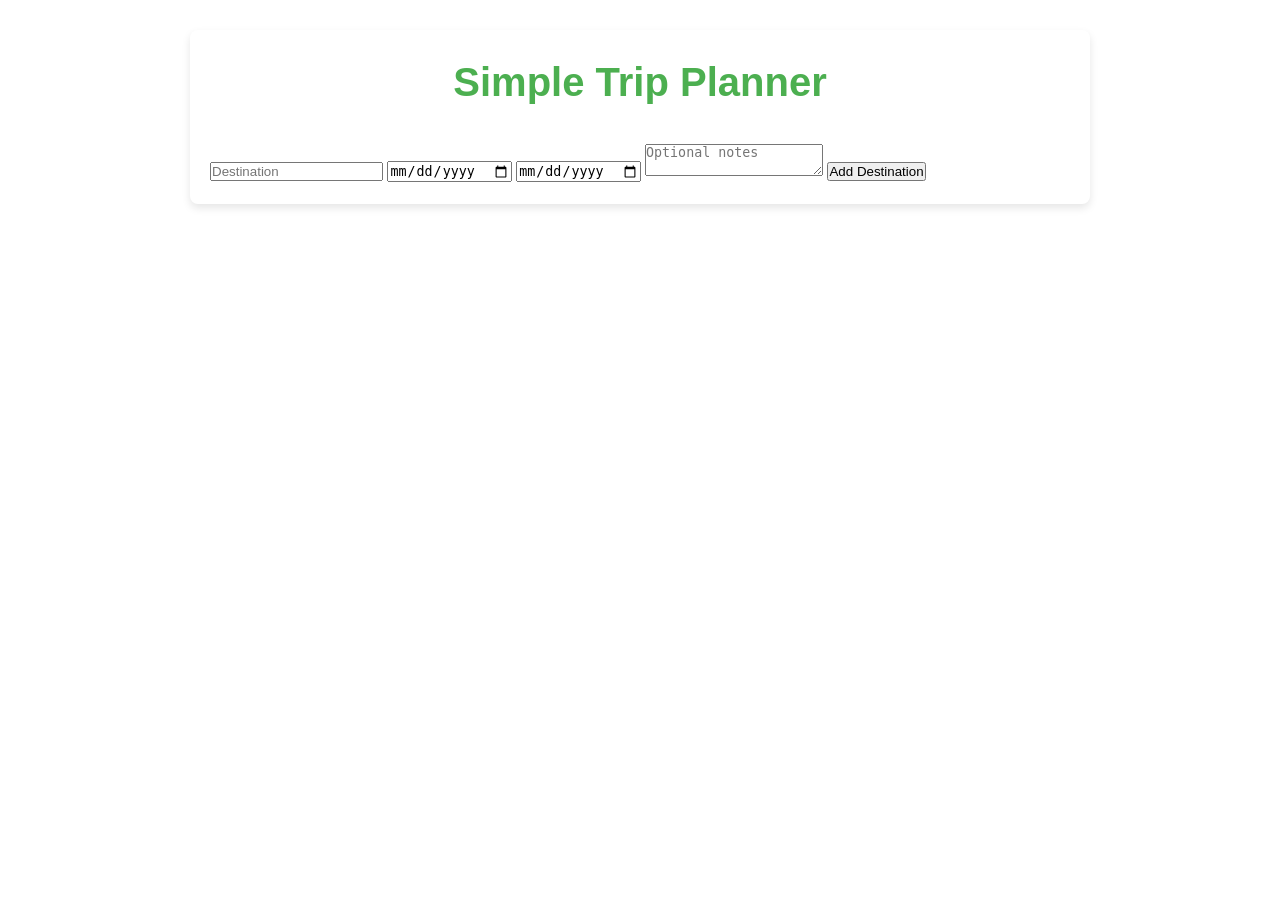
<file: generated_project-2/index.html>
<!DOCTYPE html>
<html lang="en">
<head>
    <meta charset="UTF-8">
    <meta name="viewport" content="width=device-width, initial-scale=1.0">
    <title>Simple Trip Planner</title>
    <link rel="stylesheet" href="styles.css">
    <link rel="stylesheet" href="script.js">
</head>
<body>
    <!-- Header Section -->
    <header>
        <h1>Simple Trip Planner</h1>
    </header>
    
    <!-- Form Section -->
    <form id="destination-form">
        <input type="text" id="dest-name" name="dest-name" placeholder="Destination" required>
        <input type="date" id="start-date" name="start-date" required>
        <input type="date" id="end-date" name="end-date" required>
        <textarea id="notes" name="notes" placeholder="Optional notes"></textarea>
        <button type="submit">Add Destination</button>
    </form>
    
    <!-- Itinerary Container Section -->
    <section id="itinerary-container">
        <ul id="itinerary-list"></ul>
    </section>
    
    <!-- Itinerary Item Template Section -->
    <template id="itinerary-item-template">
        <!-- Itinerary Item Markup -->
        <li>
            <span>Destination: <span id="dest-name"></span></span>
            <span>Dates: <span id="start-date"></span> - <span id="end-date"></span></span>
            <span>Notes: <span id="notes"></span></span>
            <button id="edit-btn">Edit</button>
            <button id="delete-btn">Delete</button>
        </li>
    </template>
    
    <script src="script.js" defer></script>
</body>
</html>
</file>
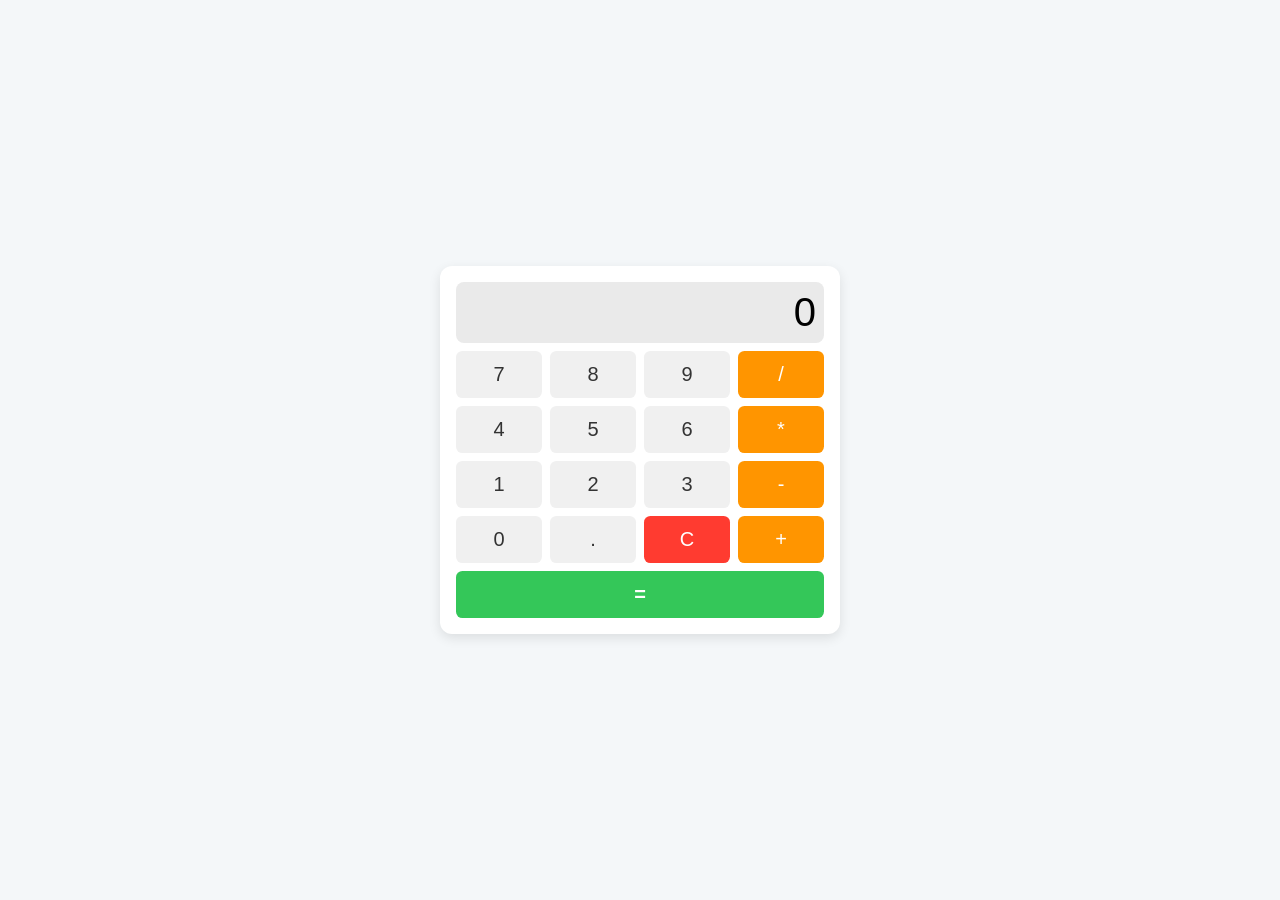
<file: generated_project-3/index.html>
<!DOCTYPE html>
<html lang="en">
<head>
    <meta charset="UTF-8">
    <meta name="viewport" content="width=device-width, initial-scale=1.0">
    <title>Simple Calculator</title>
    <link rel="stylesheet" href="styles.css">
    <script src="script.js" defer></script>
</head>
<body>
    <div id="calculator" class="calculator">
        <div id="display" class="calculator__display" aria-live="polite" role="region" aria-label="Calculator display">0</div>
        <div class="calculator__keys" role="group" aria-label="Calculator keys">
            <!-- Digits -->
            <button type="button" class="key key--digit" data-value="7" aria-label="7" role="button">7</button>
            <button type="button" class="key key--digit" data-value="8" aria-label="8" role="button">8</button>
            <button type="button" class="key key--digit" data-value="9" aria-label="9" role="button">9</button>
            <button type="button" class="key key--operator" data-operator="/" aria-label="divide" role="button">/</button>

            <button type="button" class="key key--digit" data-value="4" aria-label="4" role="button">4</button>
            <button type="button" class="key key--digit" data-value="5" aria-label="5" role="button">5</button>
            <button type="button" class="key key--digit" data-value="6" aria-label="6" role="button">6</button>
            <button type="button" class="key key--operator" data-operator="*" aria-label="multiply" role="button">*</button>

            <button type="button" class="key key--digit" data-value="1" aria-label="1" role="button">1</button>
            <button type="button" class="key key--digit" data-value="2" aria-label="2" role="button">2</button>
            <button type="button" class="key key--digit" data-value="3" aria-label="3" role="button">3</button>
            <button type="button" class="key key--operator" data-operator="-" aria-label="subtract" role="button">-</button>

            <button type="button" class="key key--digit" data-value="0" aria-label="0" role="button">0</button>
            <button type="button" class="key key--digit" data-value="." aria-label="decimal point" role="button">.</button>
            <button type="button" class="key key--clear" data-action="clear" aria-label="clear" role="button">C</button>
            <button type="button" class="key key--operator" data-operator="+" aria-label="add" role="button">+</button>

            <button type="button" class="key key--equals" data-action="equals" aria-label="equals" role="button" style="grid-column: span 4;">=</button>
        </div>
    </div>
</body>
</html>
</file>
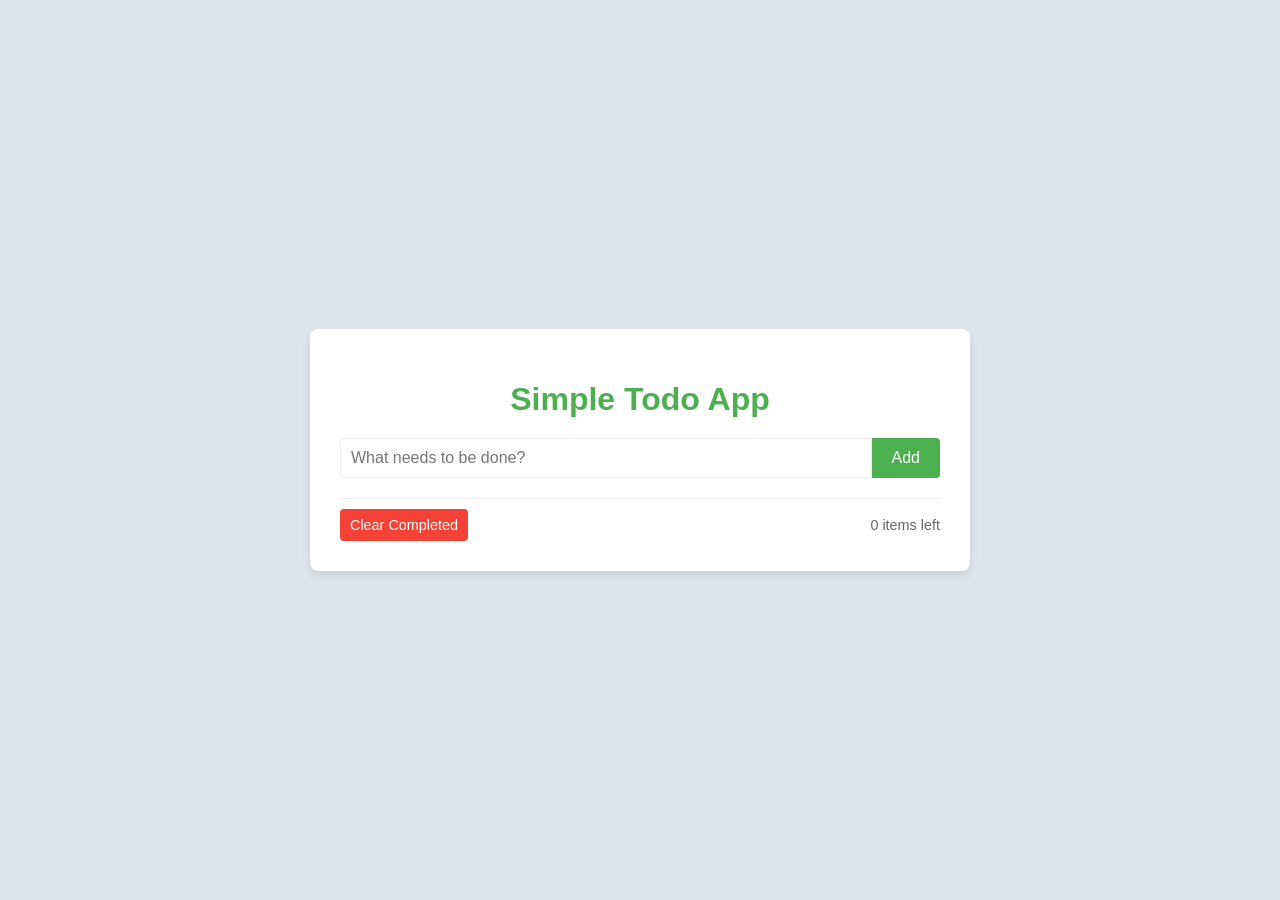
<file: generated_project/index.html>
<!DOCTYPE html>
<html lang="en">
<head>
    <meta charset="UTF-8">
    <meta name="viewport" content="width=device-width, initial-scale=1.0">
    <title>SimpleTodoApp</title>
    <!-- Link to the stylesheet for styling the app -->
    <link rel="stylesheet" href="styles.css">
    <!-- Link to the JavaScript file for app logic -->
    <script defer src="app.js"></script>
</head>
<body>
    <!-- Main container for the todo application -->
    <div class="todo-app">
        <h1>Simple Todo App</h1>

        <!-- Section for adding new todo items -->
        <div class="input-section">
            <input id="new-todo" type="text" placeholder="What needs to be done?" />
            <button id="add-btn">Add</button>
        </div>

        <!-- Unordered list to display todo items -->
        <ul id="todo-list" class="todo-list">
            <!-- Todo items will be dynamically added here by app.js -->
        </ul>

        <!-- Footer section with controls and item counter -->
        <div class="footer">
            <button id="clear-completed">Clear Completed</button>
            <span id="items-left"></span>
        </div>
    </div>
</body>
</html>
</file>
<file: generated_project-2/styles.css>
/* Global Reset */
*, *::before, *::after {
    box-sizing: border-box;
    margin: 0;
    padding: 0;
}

/* Root Variables */
:root {
    --primary-color: #4CAF50; /* Green */
    --secondary-color: #FFC107; /* Amber */
    --accent-color: #2196F3; /* Blue */
    --text-color: #333;
    --background-color: #f4f7f6;
    --light-gray: #eee;
    --dark-gray: #ccc;

    --font-family-primary: 'Roboto', sans-serif;
    --font-family-secondary: 'Open Sans', sans-serif;

    --spacing-extra-small: 5px;
    --spacing-small: 10px;
    --spacing-medium: 15px;
    --spacing-large: 20px;
    --spacing-extra-large: 30px;

    --border-radius: 8px;
    --box-shadow: 0 4px 8px rgba(0, 0, 0, 0.1);
}

/* Body Styling */
body {
    font-family: var(--font-family-primary);
    background-color: var(--background-color);
    color: var(--text-color);
    line-height: 1.6;
    padding: var(--spacing-large);
    max-width: 900px;
    margin: var(--spacing-extra-large) auto;
    box-shadow: var(--box-shadow);
    border-radius: var(--border-radius);
    background: #fff;
}

/* Header Styling */
h1 {
    text-align: center;
    color: var(--primary-color);
    margin-bottom: var(--spacing-extra-large);
    font-size: 2.5em;
    font-family: var(--font-family-secondary);
}

/* Form Styling */
.itinerary-form {
    display: flex;
    flex-direction: column;
    gap: var(--spacing-medium);
    padding: var(--spacing-large);
    border: 1px solid var(--light-gray);
    border-radius: var(--border-radius);
    margin-bottom: var(--spacing-extra-large);
    background: #fff;
}

.itinerary-form div {
    display: flex;
direction: column;
}

.itinerary-form label {
    margin-bottom: var(--spacing-extra-small);
    font-weight: bold;
    color: var(--text-color);
}

.itinerary-form input[type="text"],
.itinerary-form input[type="date"],
.itinerary-form input[type="time"],
.itinerary-form textarea {
    padding: var(--spacing-small);
    border: 1px solid var(--dark-gray);
    border-radius: var(--border-radius);
    font-family: var(--font-family-primary);
    font-size: 1em;
    width: 100%;
    transition: border-color 0.3s ease, box-shadow 0.3s ease;
}

.itinerary-form input[type="text"]:focus,
.itinerary-form input[type="date"]:focus,
.itinerary-form input[type="time"]:focus,
.itinerary-form textarea:focus {
    outline: none;
    border-color: var(--accent-color);
    box-shadow: 0 0 0 3px rgba(33, 150, 243, 0.2); /* Accent color with transparency */
}

.itinerary-form input[type="submit"] {
    background-color: var(--primary-color);
    color: white;
    padding: var(--spacing-medium) var(--spacing-large);
    border: none;
    border-radius: var(--border-radius);
    cursor: pointer;
    font-size: 1.1em;
    font-weight: bold;
    transition: background-color 0.3s ease;
    align-self: flex-end;
}

.itinerary-form input[type="submit"]:hover {
    background-color: #43a047; /* Darker green */
}

.itinerary-form input:disabled,
.itinerary-form textarea:disabled {
    background-color: var(--light-gray);
    color: var(--dark-gray);
    cursor: not-allowed;
}

.itinerary-form input:invalid,
.itinerary-form textarea:invalid {
    border-color: #F44336; /* Red for invalid */
    box-shadow: 0 0 0 3px rgba(244, 67, 54, 0.2);
}

/* Itinerary List Styling */
.itinerary-list {
    display: grid;
    grid-template-columns: repeat(auto-fill, minmax(280px, 1fr));
    gap: var(--spacing-large);
    list-style: none;
    padding: 0;
}

.itinerary-item {
    background: #fff;
    padding: var(--spacing-medium);
    border: 1px solid var(--light-gray);
    border-radius: var(--border-radius);
    box-shadow: var(--box-shadow);
    display: flex;
    flex-direction: column;
    gap: var(--spacing-small);
    transition: transform 0.2s ease-in-out;
}

.itinerary-item:hover {
    transform: translateY(-5px);
}

.itinerary-item h3 {
    color: var(--accent-color);
    margin-bottom: var(--spacing-extra-small);
}

.itinerary-item p {
    font-size: 0.95em;
    color: var(--text-color);
}

.itinerary-item .actions {
    display: flex;
    justify-content: flex-end;
    gap: var(--spacing-small);
    margin-top: var(--spacing-small);
}

/* Button Styling */
.edit-btn,
.delete-btn {
    padding: var(--spacing-small) var(--spacing-medium);
    border: none;
    border-radius: var(--border-radius);
    cursor: pointer;
    font-size: 0.9em;
    font-weight: bold;
    transition: background-color 0.3s ease;
}

.edit-btn {
    background-color: var(--secondary-color);
    color: var(--text-color);
}

.edit-btn:hover {
    background-color: #ffb300; /* Darker amber */
}

.delete-btn {
    background-color: #F44336; /* Red */
    color: white;
}

.delete-btn:hover {
    background-color: #d32f2f; /* Darker red */
}

/* Media Queries for Mobile */
@media (max-width: 600px) {
    body {
        padding: var(--spacing-medium);
        margin: var(--spacing-medium) auto;
    }

    h1 {
        font-size: 2em;
    }

    .itinerary-form {
        padding: var(--spacing-medium);
    }

    .itinerary-form div {
        flex-direction: column;
        gap: var(--spacing-small);
    }

    .itinerary-form input[type="text"],
    .itinerary-form input[type="date"],
    .itinerary-form input[type="time"],
    .itinerary-form textarea,
    .itinerary-form input[type="submit"] {
        padding: var(--spacing-medium); /* Increase tap target size */
        font-size: 1em;
    }

    .itinerary-list {
        grid-template-columns: 1fr; /* Stack items */
    }

    .itinerary-item {
        padding: var(--spacing-large); /* Ensure readability */
    }

    .edit-btn,
    .delete-btn {
        padding: var(--spacing-medium) var(--spacing-large); /* Increase tap target size */
    }
}
</file>
<file: generated_project-3/styles.css>
/*
  Calculator UI Styles
  ====================
  This stylesheet defines a clean, responsive design for the simple calculator.
  It uses CSS custom properties (variables) for easy theming and maintains a
  consistent visual language across the component.
*/

/* --------------------------------------------------------------------------
   Root variables – colour palette, sizing, spacing
   -------------------------------------------------------------------------- */
:root {
  /* Colour palette */
  --bg-color: #f4f7f9;
  --calculator-bg: #ffffff;
  --display-bg: #eaeaea;
  --operator-bg: #ff9500;   /* orange for operators */
  --clear-bg: #ff3b30;      /* red for clear */
  --equals-bg: #34c759;     /* green for equals */
  --key-bg: #f0f0f0;
  --key-bg-hover: #d9d9d9;
  --key-text: #333333;
  --focus-outline: #0066ff;

  /* Typography */
  --font-family: -apple-system, BlinkMacSystemFont, "Segoe UI", Roboto, Helvetica, Arial, sans-serif;
  --font-size-base: 1rem;      /* 16px */
  --display-font-size: 2.5rem; /* larger for the display */
  --key-font-size: 1.25rem;    /* 20px */

  /* Spacing */
  --spacing: 0.5rem;           /* 8px */
  --key-padding: 0.75rem 0;    /* vertical padding for keys */
}

/* --------------------------------------------------------------------------
   Global box‑sizing & body styles
   -------------------------------------------------------------------------- */
*, *::before, *::after {
  box-sizing: border-box;
}

body {
  margin: 0;
  font-family: var(--font-family);
  font-size: var(--font-size-base);
  background-color: var(--bg-color);
  display: flex;
  align-items: center;
  justify-content: center;
  min-height: 100vh;
}

/* --------------------------------------------------------------------------
   Calculator container
   -------------------------------------------------------------------------- */
.calculator {
  background-color: var(--calculator-bg);
  padding: calc(var(--spacing) * 2);
  border-radius: 0.75rem;
  box-shadow: 0 4px 12px rgba(0, 0, 0, 0.1);
  max-width: 400px;
  width: 100%;
}

/* --------------------------------------------------------------------------
   Display
   -------------------------------------------------------------------------- */
#display {
  background-color: var(--display-bg);
  font-size: var(--display-font-size);
  text-align: right;
  padding: var(--spacing);
  border-radius: 0.5rem;
  margin-bottom: var(--spacing);
  overflow-x: auto; /* allow long numbers to scroll */
}

/* --------------------------------------------------------------------------
   Keys grid layout
   -------------------------------------------------------------------------- */
.calculator__keys {
  display: grid;
  grid-template-columns: repeat(4, 1fr);
  gap: var(--spacing);
}

/* --------------------------------------------------------------------------
   Individual key styling
   -------------------------------------------------------------------------- */
.key {
  background-color: var(--key-bg);
  color: var(--key-text);
  border: none;
  border-radius: 0.4rem;
  font-size: var(--key-font-size);
  padding: var(--key-padding);
  cursor: pointer;
  transition: background-color 0.2s ease, transform 0.1s ease;
}

.key:hover,
.key:focus {
  background-color: var(--key-bg-hover);
  outline: 2px solid var(--focus-outline);
  outline-offset: 2px;
  transform: translateY(-1px);
}

/* Modifier classes ---------------------------------------------------------- */
.key--operator {
  background-color: var(--operator-bg);
  color: #ffffff;
}

.key--operator:hover,
.key--operator:focus {
  background-color: #e68a00; /* slightly darker on hover */
}

.key--clear {
  background-color: var(--clear-bg);
  color: #ffffff;
}

.key--clear:hover,
.key--clear:focus {
  background-color: #d32f2f;
}

.key--equals {
  background-color: var(--equals-bg);
  color: #ffffff;
  grid-column: span 2;
  font-weight: bold;
}

.key--equals:hover,
.key--equals:focus {
  background-color: #28a745;
}

/* --------------------------------------------------------------------------
   Responsive adjustments
   -------------------------------------------------------------------------- */
@media (max-width: 600px) {
  :root {
    --display-font-size: 2rem;
    --key-font-size: 1rem;
    --key-padding: 0.5rem 0;
  }
}
</file>
<file: generated_project/styles.css>
/* Root CSS Variables */
:root {
    --primary-bg-color: #f4f7f6;
    --secondary-bg-color: #ffffff;
    --primary-text-color: #333;
    --secondary-text-color: #666;
    --accent-color: #4CAF50;
    --danger-color: #f44336;
    --border-color: #eee;
    --font-family: 'Arial', sans-serif;
    --spacing-unit: 10px;
}

/* General Body Styles */
body {
    font-family: var(--font-family);
    background-color: #e0e5eb;
    color: var(--primary-text-color);
    margin: 0;
    padding: 0;
    display: flex;
    justify-content: center;
    align-items: center;
    min-height: 100vh;
}

/* Todo App Container */
.todo-app {
    max-width: 600px;
    width: 100%;
    margin: 20px auto;
    padding: calc(var(--spacing-unit) * 3);
    background: var(--secondary-bg-color);
    box-shadow: 0 4px 8px rgba(0, 0, 0, 0.1);
    border-radius: 8px;
}

h1 {
    text-align: center;
    color: var(--accent-color);
    margin-bottom: calc(var(--spacing-unit) * 2);
}

/* Input and Button Styles */
.input-section {
    display: flex;
    margin-bottom: calc(var(--spacing-unit) * 2);
}

#new-todo {
    flex-grow: 1;
    padding: var(--spacing-unit);
    border: 1px solid var(--border-color);
    border-radius: 4px 0 0 4px;
    font-size: 1rem;
    outline: none;
}

#new-todo:focus {
    border-color: var(--accent-color);
    box-shadow: 0 0 5px rgba(76, 175, 80, 0.3);
}

#add-btn {
    padding: var(--spacing-unit) calc(var(--spacing-unit) * 2);
    background-color: var(--accent-color);
    color: white;
    border: none;
    border-radius: 0 4px 4px 0;
    cursor: pointer;
    font-size: 1rem;
    transition: background-color 0.3s ease;
}

#add-btn:hover {
    background-color: #45a049;
}

/* Todo List */
.todo-list {
    list-style: none;
    padding: 0;
    margin: 0;
}

/* Todo Item */
.todo-item {
    display: flex;
    align-items: center;
    padding: var(--spacing-unit) 0;
    border-bottom: 1px solid var(--border-color);
    font-size: 1.1rem;
}

.todo-item:last-child {
    border-bottom: none;
}

.todo-item input[type="checkbox"] {
    margin-right: var(--spacing-unit);
    transform: scale(1.2);
}

.todo-item span {
    flex-grow: 1;
    cursor: pointer;
}

/* Completed Modifier */
.todo-item.completed span {
    text-decoration: line-through;
    opacity: 0.6;
    color: var(--secondary-text-color);
}

/* Delete Button */
.delete-btn {
    background: none;
    border: none;
    color: var(--danger-color);
    font-size: 1.2rem;
    cursor: pointer;
    margin-left: var(--spacing-unit);
    transition: color 0.3s ease;
}

.delete-btn:hover {
    color: #d32f2f;
}

/* Footer Area */
.footer {
    display: flex;
    justify-content: space-between;
    align-items: center;
    margin-top: calc(var(--spacing-unit) * 2);
    padding-top: var(--spacing-unit);
    border-top: 1px solid var(--border-color);
    font-size: 0.9rem;
    color: var(--secondary-text-color);
}

#clear-completed {
    background-color: var(--danger-color);
    color: white;
    border: none;
    padding: calc(var(--spacing-unit) * 0.8) var(--spacing-unit);
    border-radius: 4px;
    cursor: pointer;
    font-size: 0.9rem;
    transition: background-color 0.3s ease;
}

#clear-completed:hover {
    background-color: #d32f2f;
}

/* Media Queries for screens < 600px */
@media (max-width: 600px) {
    .todo-app {
        margin: 10px;
        padding: calc(var(--spacing-unit) * 2);
        border-radius: 0; /* Remove border-radius on small screens */
        box-shadow: none; /* Remove box-shadow on small screens */
    }

    h1 {
        font-size: 1.8rem;
    }

    .input-section {
        flex-direction: column;
    }

    #new-todo {
        border-radius: 4px;
        margin-bottom: var(--spacing-unit);
    }

    #add-btn {
        width: 100%;
        border-radius: 4px;
    }

    .todo-item {
        font-size: 1rem;
        padding: var(--spacing-unit);
    }

    .todo-item input[type="checkbox"] {
        transform: scale(1);
    }

    .delete-btn {
        font-size: 1rem;
    }

    .footer {
        flex-direction: column;
        align-items: flex-start;
        font-size: 0.8rem;
    }

    #clear-completed {
        margin-top: var(--spacing-unit);
        width: 100%;
        text-align: center;
    }
}
</file>
